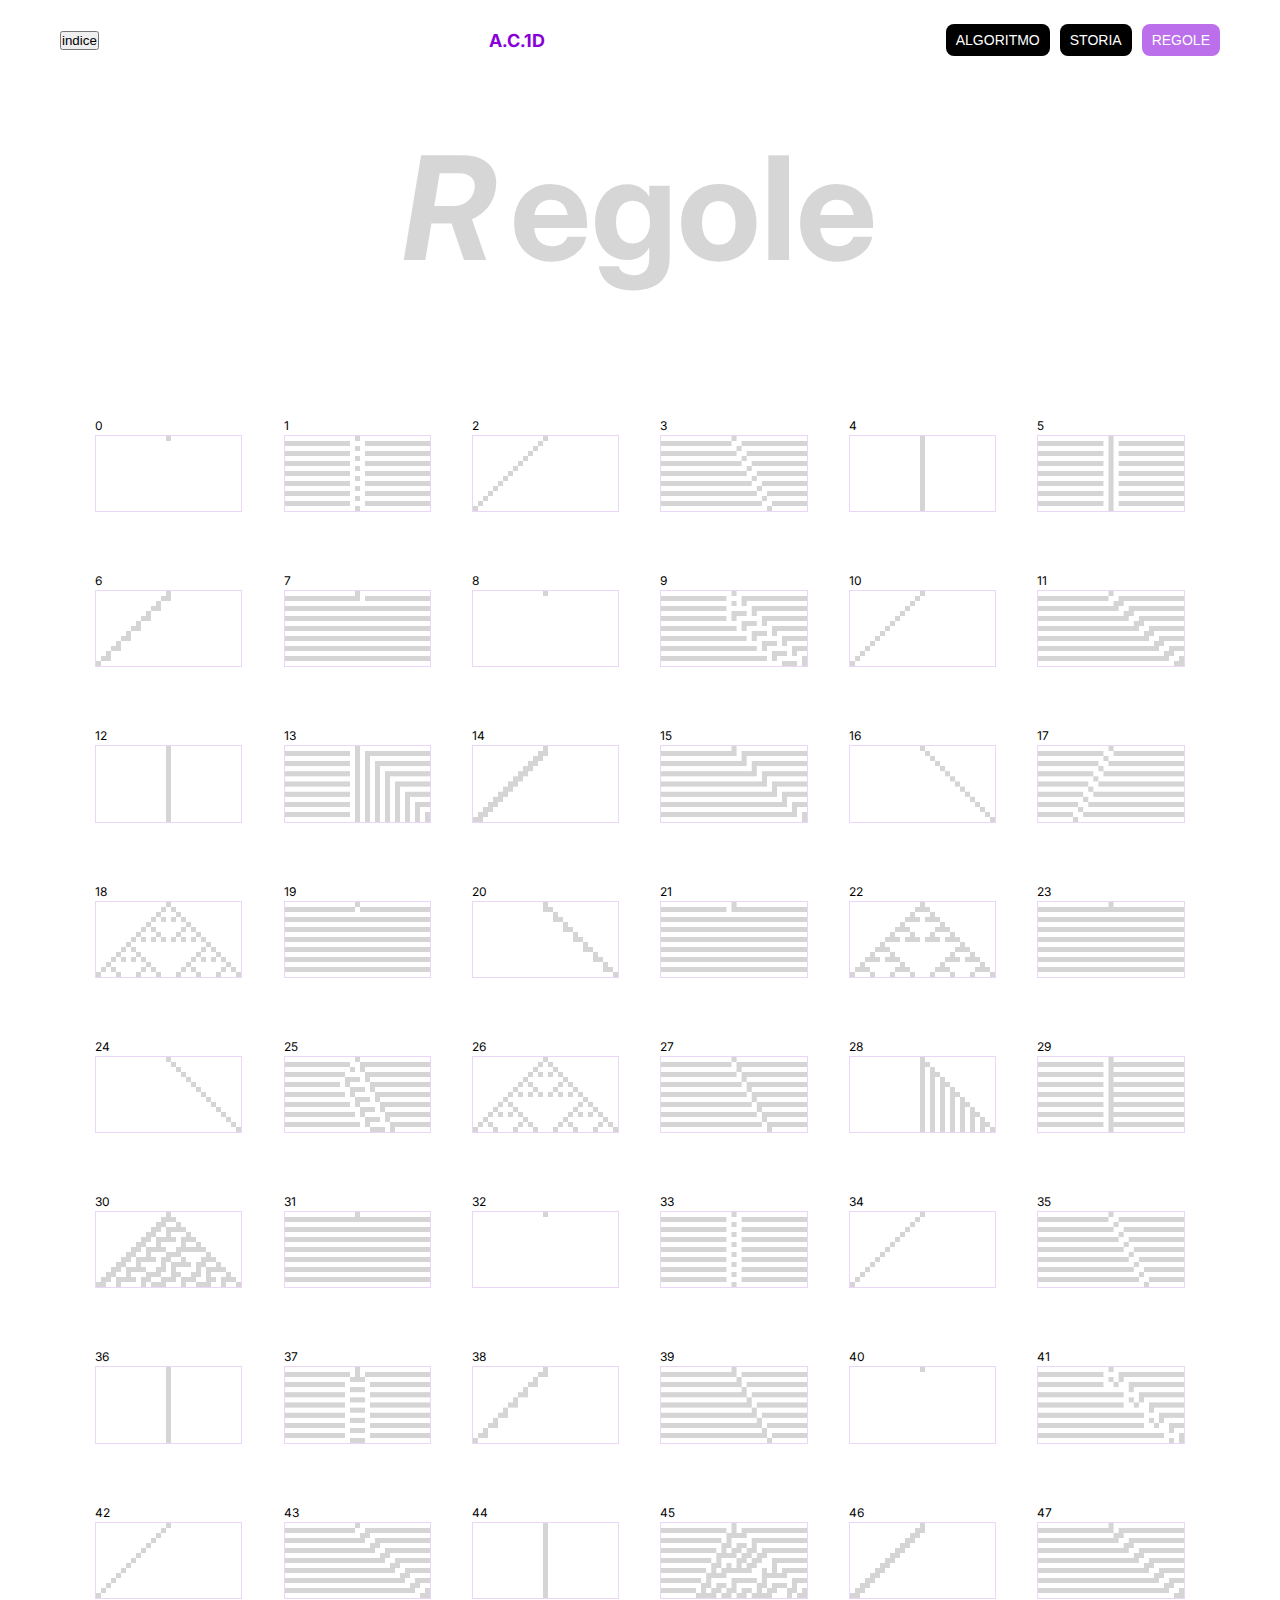
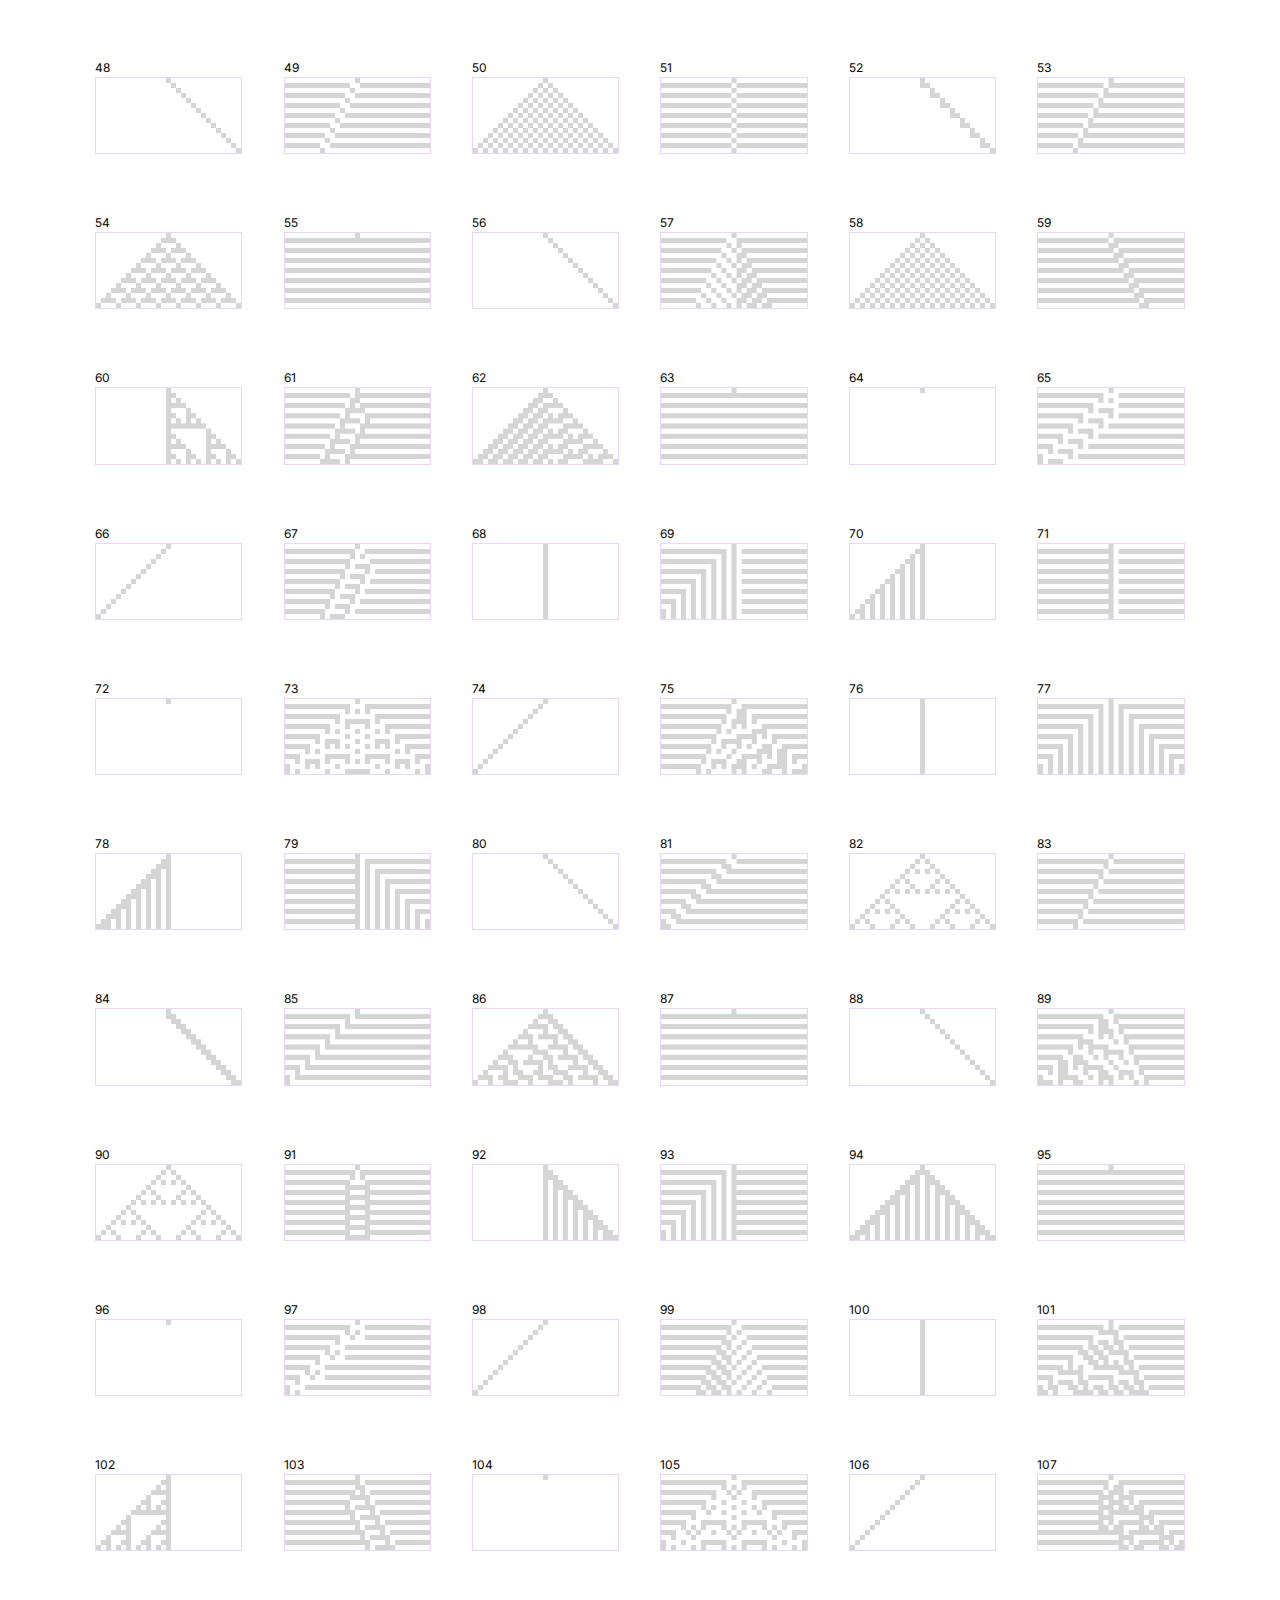
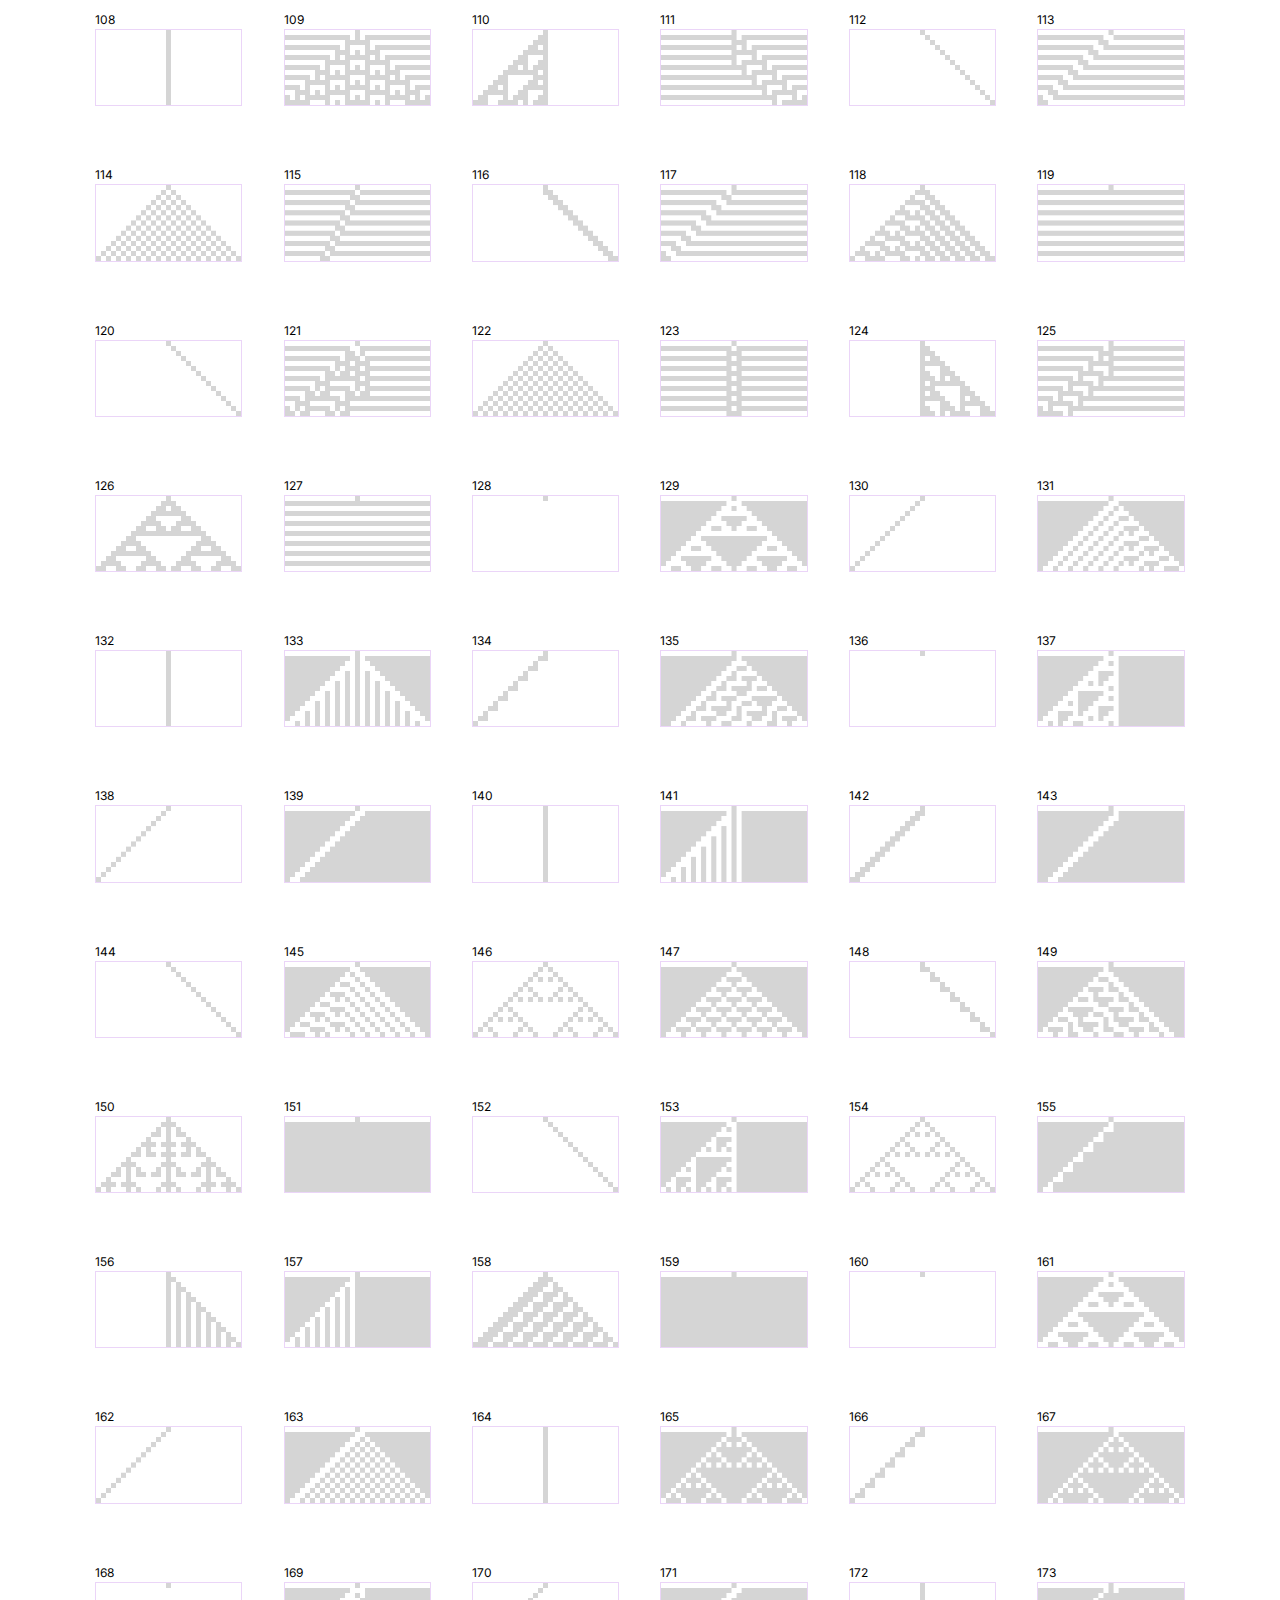
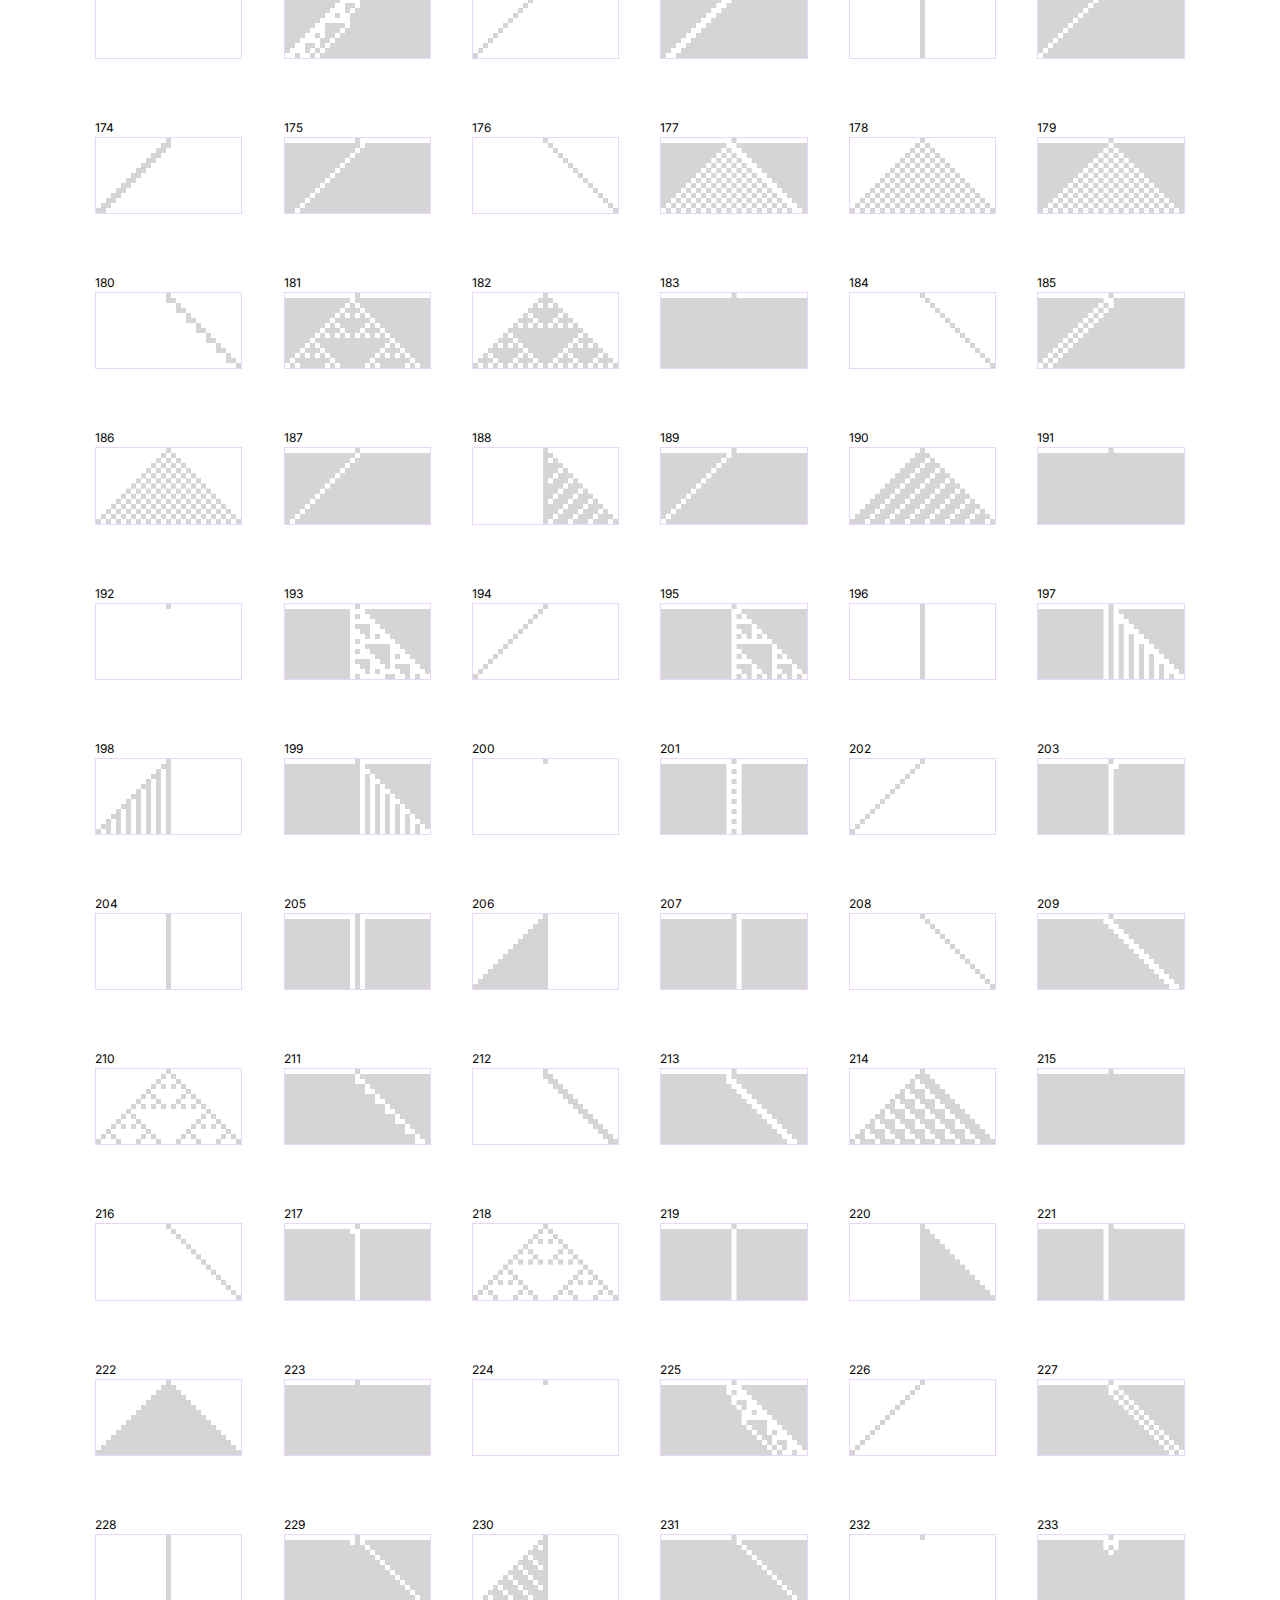
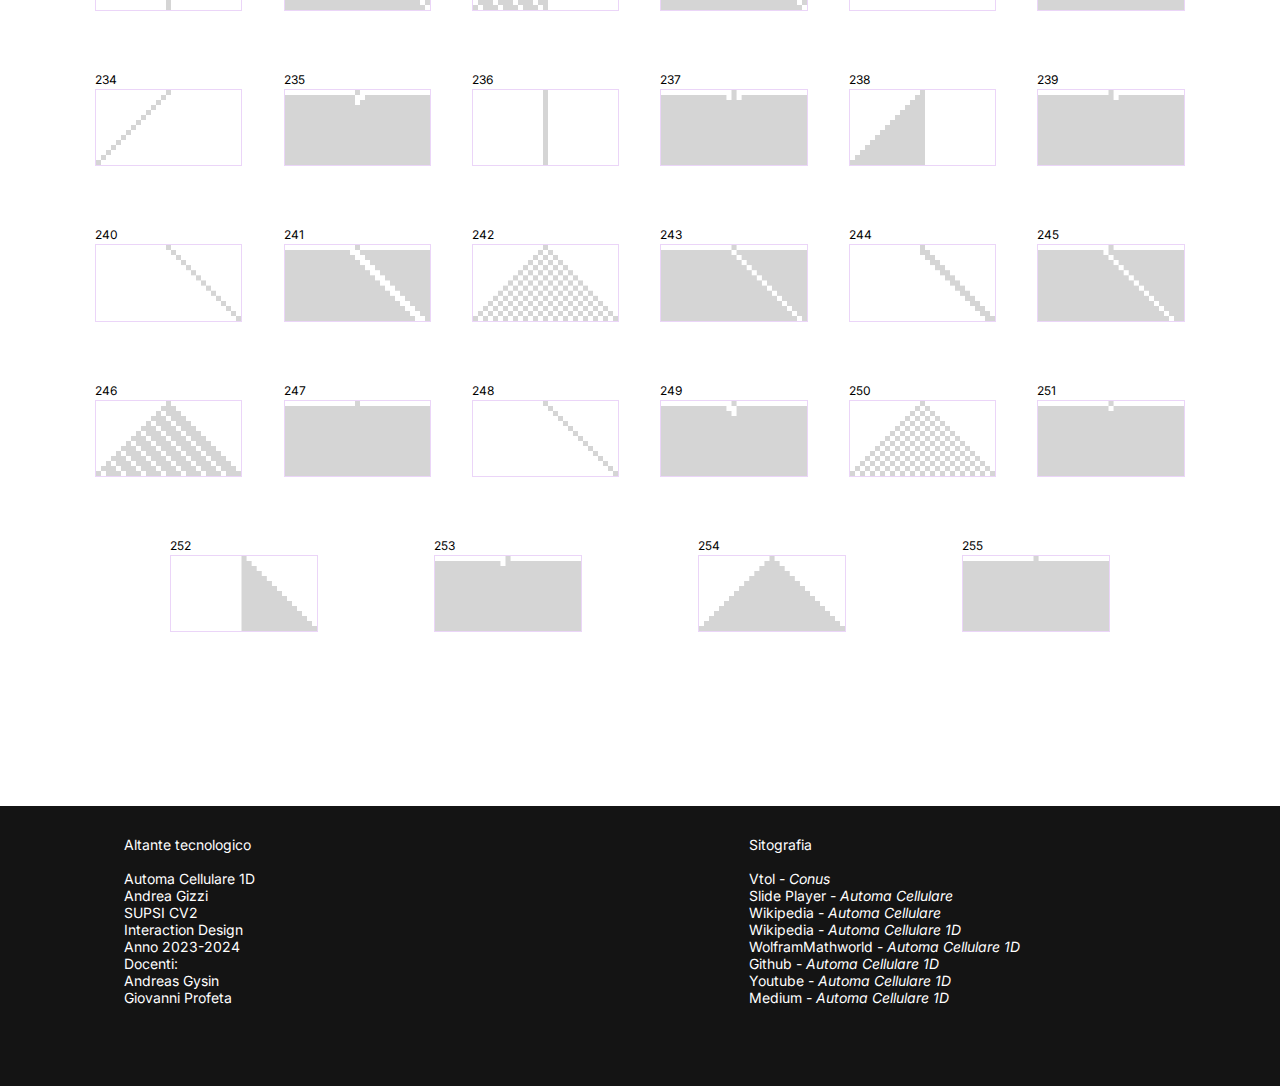
<file: regole/index.html>
<!-- REGOLE -->
<!DOCTYPE html>
<html lang="en">
    <head>

        <meta charset="UTF-8">
        <meta name="viewport" content="width=device-width, initial-scale=1.0">
        <title>A.C.1D</title>
        <link href="https://fonts.googleapis.com/css2?family=Inter:wght@400;700&display=swap" rel="stylesheet">
        <link href="https://fonts.googleapis.com/css2?family=Great+Vibes&display=swap" rel="stylesheet">
        <script src="assets/script/A.C.1D.js"></script>
        <link rel="stylesheet" href="../regole/assets/style/style.css">

    </head>


    <body>
        <header>

            <button class="indexButton" onclick="window.location.href='https://ixd-supsi.github.io/2024/progetti/2_algoritmi/'">indice</button>

            <div id="name">
                A.C.1D
            </div>

            <div id="buttons">
                <button id="algoritmoButton" onclick="window.location.href='../index.html'">Algoritmo</button>
                <button onclick="window.location.href='../storia/index.html'">Storia</button>
                <button id="ruleButton" onclick="changeFilter('rule')">Regole</button>
            </div>

        </header>

        <div id="titolo">
            <h1 id="titolo-text"><span class="sl"><em>R</em></span>egole</h1>
        </div>

        <main id="main"></main>

        <div id="spazio"></div>

        <footer>
            <div class="footer-text-1">
                Altante tecnologico<br>
                <br>
                Automa Cellulare 1D<br>
                Andrea Gizzi<br>
                SUPSI CV2<br>
                Interaction Design<br>
                Anno 2023-2024<br>
                Docenti: <br>
                Andreas Gysin<br>
                Giovanni Profeta<br>
            </div>

            <div class="footer-text-2">
                    Sitografia <br><br>
                    <a href="https://vtol.cc/conus" style="text-decoration: none; color: white;">Vtol - <em>Conus</em></a> <br>
                    <a href="https://slideplayer.it/slide/12804830/" style="text-decoration: none; color: white;">Slide Player - <em>Automa Cellulare</em></a> <br>
                    <a href="https://it.wikipedia.org/wiki/Automa_cellulare" style="text-decoration: none; color: white;">Wikipedia - <em>Automa Cellulare</em></a> <br>
                    <a href="https://en.wikipedia.org/wiki/Elementary_cellular_automaton" style="text-decoration: none; color: white;">Wikipedia - <em>Automa Cellulare 1D</em></a> <br>
                    <a href="https://mathworld.wolfram.com/ElementaryCellularAutomaton.html" style="text-decoration: none; color: white;">WolframMathworld - <em>Automa Cellulare 1D</em></a> <br>
                    <a href="https://github.com/Julian-Behnaz/Build-your-own-1D-Cellular-Automata" style="text-decoration: none; color: white;">Github - <em>Automa Cellulare 1D</em></a> <br>
                    <a href="https://www.youtube.com/watch?v=Ggxt06qSAe4&t=997s" style="text-decoration: none; color: white;">Youtube - <em>Automa Cellulare 1D</em></a> <br>
                    <a href="https://medium.com/code-music-noise/listening-to-elementary-cellular-automata-661018229362" style="text-decoration: none; color: white;">Medium - <em>Automa Cellulare 1D</em></a> <br>
            </div>

        </footer>

    </body>

    
</html>
</file>
<file: regole/assets/style/style.css>
*{
    margin: 0;
    padding: 0;
    box-sizing: border-box;
}

body{
    background-color: white;
    color: white;
    font-family: 'Inter', sans-serif;
}


.sl {
    letter-spacing: 14px;
}

/* HEADER */ 
header{
    font-family: 'Inter', sans-serif;
    position: fixed;
    top: 0;
    left: 0;
    height: 80px;
    width: 100%;
    padding: 20px 60px;
    display: flex;
    align-items: center;
    justify-content: space-between;
    background-color: rgba(255, 255, 255, 1);
    z-index: 1000;
}

#name{
    color: #8700D9;
    font-size: 18px;
    font-weight: bold;
}

#buttons-index {
    font-size: 14px;
    display: flex;
    align-items: center;
    padding-top: 20px;
    padding-bottom: 20px;
    justify-content: space-between;
    color: rgb(0, 0, 0);
    padding-right: 200px;
}

#buttons-index button{
    margin-left: 10px;
    border: 1px solid black;
    background-color: #00000000;
    color: rgb(0, 0, 0);
    border-radius: 8px;
    text-align: center;
    padding: 8px 10px;
    text-decoration: none;
    font-size: 14px;
    display: inline-block;  
    cursor: pointer;  
}

#buttons-index button:hover{
    color: #8700D9;
    border: 1px solid #8700D9;
 }

#buttons {
    font-size: 14px;
    display: flex;
    align-items: center;
    padding-top: 20px;
    padding-bottom: 20px;
    justify-content: space-between;
    color: rgb(0, 0, 0);
}

#buttons button {
    margin-left: 10px;
    border: none;
    background-color: #000000;
    color: white;
    border-radius: 8px;
    text-align: center;
    padding: 8px 10px;
    text-decoration: none;
    font-size: 14px;
    display: inline-block;    
    text-transform: uppercase;
    cursor: pointer;
}

#buttons button:hover{
   background-color: #8700D9;
}

#buttons button.active {
    color: #ffffff;
    background-color: #8600d990;
}


/*CATEGORIA*/
#main{
    margin-top: 28px;
    margin-left: auto;
    margin-right: auto;
    max-width: 90%;
    z-index: 1;
}

#titolo {
    display: grid;
    grid-template-columns: repeat(12, 1fr);
    background-color: white;
    color: rgba(0, 0, 0, 0.16);
    padding-top: 120px;
    padding-bottom: 60px;
    text-align: center;
    z-index: 1;
}

#titolo-text {
    grid-column: 2 / 12;
    font-family: 'Inter', sans-serif;
    font-size: 144px;
    text-align: center;
    z-index: 1;
}

#titolo-text em {
    font-style: italic;
}

.categoria{
    display: flex;
    max-width: 100%;
    flex-wrap: wrap;
    margin-bottom: 3rem;
    overflow-y: auto;
    position: relative;
    justify-content: space-evenly;
    z-index: 1;
}

.info{
    margin: 10px;
    position: relative;
    line-height: 1.5;
    width: 12.8%;
}

.categoria img {
    max-width: 100%;
    border: 1px solid rgba(135, 0, 217, 1);
    opacity: 0.16;
}

.categoria img:hover{
    opacity: 1;
    border: 1.6px solid #8700D9;
}

.metadata {
    margin-bottom: 10px;
}

.metadata span{
    color: rgb(0, 0, 0);
    font-size: 12px;
    display: block;
}

#spazio{
    height: 100px;
    background-color: white;
}


/*FOOTER*/
footer {
    display: grid;
    grid-template-columns: repeat(12, 1fr);
    grid-gap: 10px;
    height: auto;
    background-color: rgb(20, 20, 20);
    padding: 20px;
    width: 100%;
}

.footer-text-1{
    grid-column: 2/6;
    font-size: 14px;
    text-align: left;  
    padding-top: 10px;
    padding-bottom: 60px;
}

.footer-text-2{
    text-decoration: none;
    grid-column: 8/12;
    font-size: 14px;
    text-align: left;  
    padding-top: 10px;
    padding-bottom: 60px;
}

@media only screen and (max-width: 600px) {
    .info{
        width: 40%;
    }
  }
</file>
